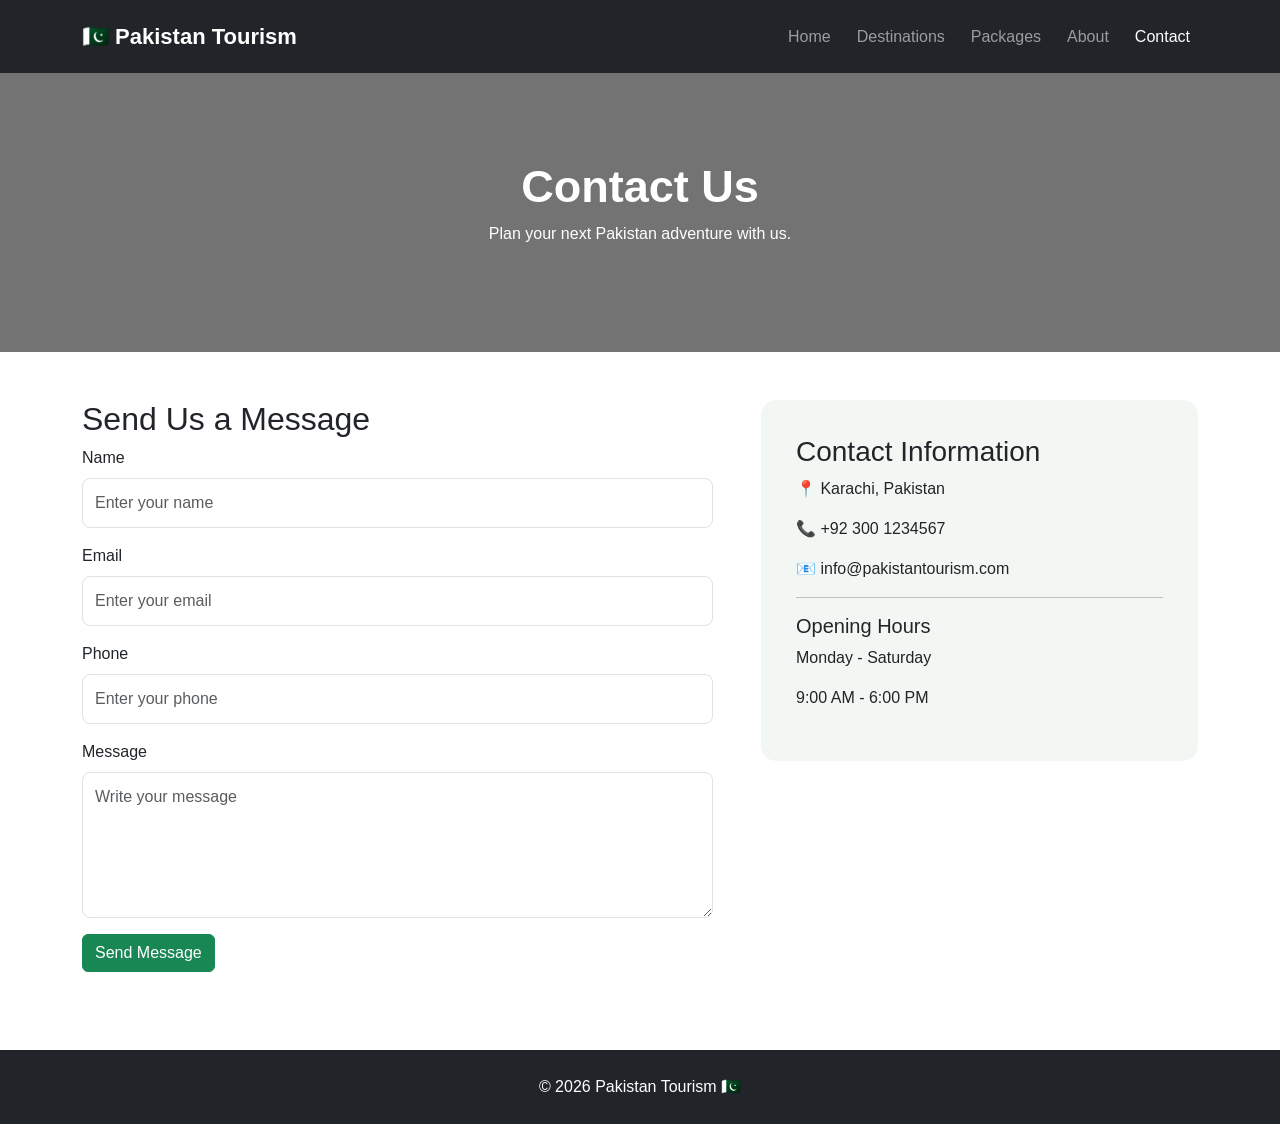
<file: contact.html>
<!DOCTYPE html>
<html lang="en">

<head>

    <meta charset="UTF-8">

    <meta name="viewport"
          content="width=device-width, initial-scale=1.0">

    <title>Pakistan Tourism | Contact</title>

    <link href="https://cdn.jsdelivr.net/npm/bootstrap@5.3.3/dist/css/bootstrap.min.css"
          rel="stylesheet">

    <link rel="stylesheet" href="style.css">

</head>

<body>


<!-- NAVBAR -->

<nav class="navbar navbar-expand-lg navbar-dark bg-dark fixed-top">

    <div class="container">

        <a class="navbar-brand fw-bold" href="index.html">
            🇵🇰 Pakistan Tourism
        </a>

        <button class="navbar-toggler"
                data-bs-toggle="collapse"
                data-bs-target="#navbarMenu">

            <span class="navbar-toggler-icon"></span>

        </button>


        <div class="collapse navbar-collapse" id="navbarMenu">

            <ul class="navbar-nav ms-auto">

                <li class="nav-item">
                    <a class="nav-link" href="index.html">
                        Home
                    </a>
                </li>

                <li class="nav-item">
                    <a class="nav-link" href="destinations.html">
                        Destinations
                    </a>
                </li>

                <li class="nav-item">
                    <a class="nav-link" href="packages.html">
                        Packages
                    </a>
                </li>

                <li class="nav-item">
                    <a class="nav-link" href="about.html">
                        About
                    </a>
                </li>

                <li class="nav-item">
                    <a class="nav-link active" href="contact.html">
                        Contact
                    </a>
                </li>

            </ul>

        </div>

    </div>

</nav>


<!-- PAGE HEADER -->

<section class="page-header">

    <div class="container text-center">

        <h1>Contact Us</h1>

        <p>
            Plan your next Pakistan adventure with us.
        </p>

    </div>

</section>


<!-- CONTACT SECTION -->

<section class="container py-5">

    <div class="row g-5">


        <!-- FORM -->

        <div class="col-md-7">

            <h2>Send Us a Message</h2>

            <form id="contactForm">

                <div class="mb-3">

                    <label class="form-label">
                        Name
                    </label>

                    <input
                    type="text"
                    class="form-control"
                    placeholder="Enter your name"
                    required>

                </div>


                <div class="mb-3">

                    <label class="form-label">
                        Email
                    </label>

                    <input
                    type="email"
                    class="form-control"
                    placeholder="Enter your email"
                    required>

                </div>


                <div class="mb-3">

                    <label class="form-label">
                        Phone
                    </label>

                    <input
                    type="tel"
                    class="form-control"
                    placeholder="Enter your phone">

                </div>


                <div class="mb-3">

                    <label class="form-label">
                        Message
                    </label>

                    <textarea
                    class="form-control"
                    rows="5"
                    placeholder="Write your message"
                    required></textarea>

                </div>


                <button
                type="submit"
                class="btn btn-success">

                    Send Message

                </button>

            </form>

        </div>


        <!-- CONTACT INFORMATION -->

        <div class="col-md-5">

            <div class="contact-box">

                <h3>Contact Information</h3>

                <p>
                    📍 Karachi, Pakistan
                </p>

                <p>
                    📞 +92 300 1234567
                </p>

                <p>
                    📧 info@pakistantourism.com
                </p>

                <hr>

                <h5>Opening Hours</h5>

                <p>
                    Monday - Saturday
                </p>

                <p>
                    9:00 AM - 6:00 PM
                </p>

            </div>

        </div>

    </div>

</section>


<!-- FOOTER -->

<footer class="footer">

    <p>
        © 2026 Pakistan Tourism 🇵🇰
    </p>

</footer>


<script src="https://cdn.jsdelivr.net/npm/bootstrap@5.3.3/dist/js/bootstrap.bundle.min.js"></script>

<script src="script.js"></script>

</body>
</html>
</file>
<file: style.css>
/* ================= GENERAL ================= */

body {
    margin: 0;
    font-family: Arial, sans-serif;
}


/* ================= NAVBAR ================= */

.navbar {
    padding: 15px 0;
}

.navbar-brand {
    font-size: 22px;
}

.nav-link {
    margin-left: 10px;
    transition: 0.3s;
}


/* NAVBAR HOVER */

.nav-link:hover {
    color: #20c997 !important;

    transform: translateY(-3px);
}


/* ================= HERO ================= */

.hero-section {

    height: 100vh;

    background:
    linear-gradient(
        rgba(0, 0, 0, 0.50),
        rgba(0, 0, 0, 0.50)
    ),
    url("https://images.unsplash.com/photo-1566837497312-7be4f534f7f5?auto=format&fit=crop&w=1600&q=80");

    background-size: cover;
    background-position: center;

    display: flex;

    justify-content: center;
    align-items: center;

    text-align: center;

    color: white;
}


.hero-content {
    max-width: 750px;
}


.hero-content h1 {

    font-size: 55px;

    font-weight: bold;

    margin-bottom: 20px;
}


.hero-content p {

    font-size: 20px;

    margin-bottom: 30px;
}


/* ================= PAGE HEADER ================= */

.page-header {

    margin-top: 70px;

    padding: 90px 20px;

    background:
    linear-gradient(
        rgba(0,0,0,0.55),
        rgba(0,0,0,0.55)
    ),
    url("https://images.unsplash.com/photo-1464822759023-fed622ff2c3b?auto=format&fit=crop&w=1600&q=80");

    background-size: cover;

    background-position: center;

    color: white;

    text-align: center;
}


.page-header h1 {

    font-size: 45px;

    font-weight: bold;
}


/* ================= CARD ================= */

.tourism-card {

    border: none;

    overflow: hidden;

    border-radius: 12px;

    box-shadow:
        0 5px 20px rgba(0,0,0,0.15);

    transition: 0.4s;
}


/* CARD HOVER */

.tourism-card:hover {

    transform: translateY(-12px);

    box-shadow:
        0 15px 35px rgba(0,0,0,0.25);
}


/* ================= IMAGE ================= */

.image-box {

    overflow: hidden;

    height: 250px;
}


.image-box img {

    width: 100%;

    height: 100%;

    object-fit: cover;

    transition:
        transform 0.6s ease;
}


/* IMAGE ZOOM */

.tourism-card:hover .image-box img {

    transform: scale(1.15);
}


/* ================= BUTTON ================= */

.btn-success {

    transition: 0.3s;
}


.btn-success:hover {

    transform: scale(1.08);

    box-shadow:
        0 5px 15px rgba(0,0,0,0.2);
}


/* ================= WHY SECTION ================= */

.why-section {

    background: #f3f7f4;
}


.feature-box {

    background: white;

    padding: 30px 20px;

    border-radius: 12px;

    height: 100%;

    transition: 0.4s;
}


/* FEATURE HOVER */

.feature-box:hover {

    transform: translateY(-10px);

    box-shadow:
        0 10px 25px rgba(0,0,0,0.15);
}


.feature-icon {

    font-size: 45px;

    margin-bottom: 15px;
}


/* ================= PACKAGE ================= */

.package-card {

    background: white;

    padding: 35px 25px;

    border-radius: 15px;

    box-shadow:
        0 5px 20px rgba(0,0,0,0.12);

    transition: 0.4s;
}


/* PACKAGE HOVER */

.package-card:hover {

    transform: translateY(-12px)
               scale(1.02);

    box-shadow:
        0 15px 35px rgba(0,0,0,0.20);
}


.package-icon {

    font-size: 50px;

    margin-bottom: 15px;
}


.price {

    color: #198754;

    font-weight: bold;
}


/* ================= ABOUT IMAGE ================= */

.about-image {

    overflow: hidden;

    border-radius: 15px;

    box-shadow:
        0 5px 20px rgba(0,0,0,0.15);
}


.about-image img {

    width: 100%;

    display: block;

    transition:
        transform 0.6s ease;
}


/* ABOUT IMAGE ZOOM */

.about-image:hover img {

    transform: scale(1.12);
}


/* ================= CONTACT ================= */

.contact-box {

    background: #f3f7f4;

    padding: 35px;

    border-radius: 15px;

    transition: 0.4s;
}


.contact-box:hover {

    transform: translateY(-8px);

    box-shadow:
        0 10px 25px rgba(0,0,0,0.15);
}


/* ================= FORM ================= */

.form-control {

    padding: 12px;

    border-radius: 8px;

    transition: 0.3s;
}


.form-control:focus {

    border-color: #198754;

    box-shadow:
        0 0 8px rgba(25,135,84,0.25);
}


/* ================= FOOTER ================= */

.footer {

    background: #212529;

    color: white;

    text-align: center;

    padding: 25px;

    margin-top: 30px;
}


.footer p {

    margin: 0;
}


/* ================= MOBILE ================= */

@media (max-width: 768px) {

    .hero-content h1 {

        font-size: 38px;
    }


    .hero-content p {

        font-size: 17px;
    }


    .page-header h1 {

        font-size: 35px;
    }


    .image-box {

        height: 220px;
    }

}
</file>
